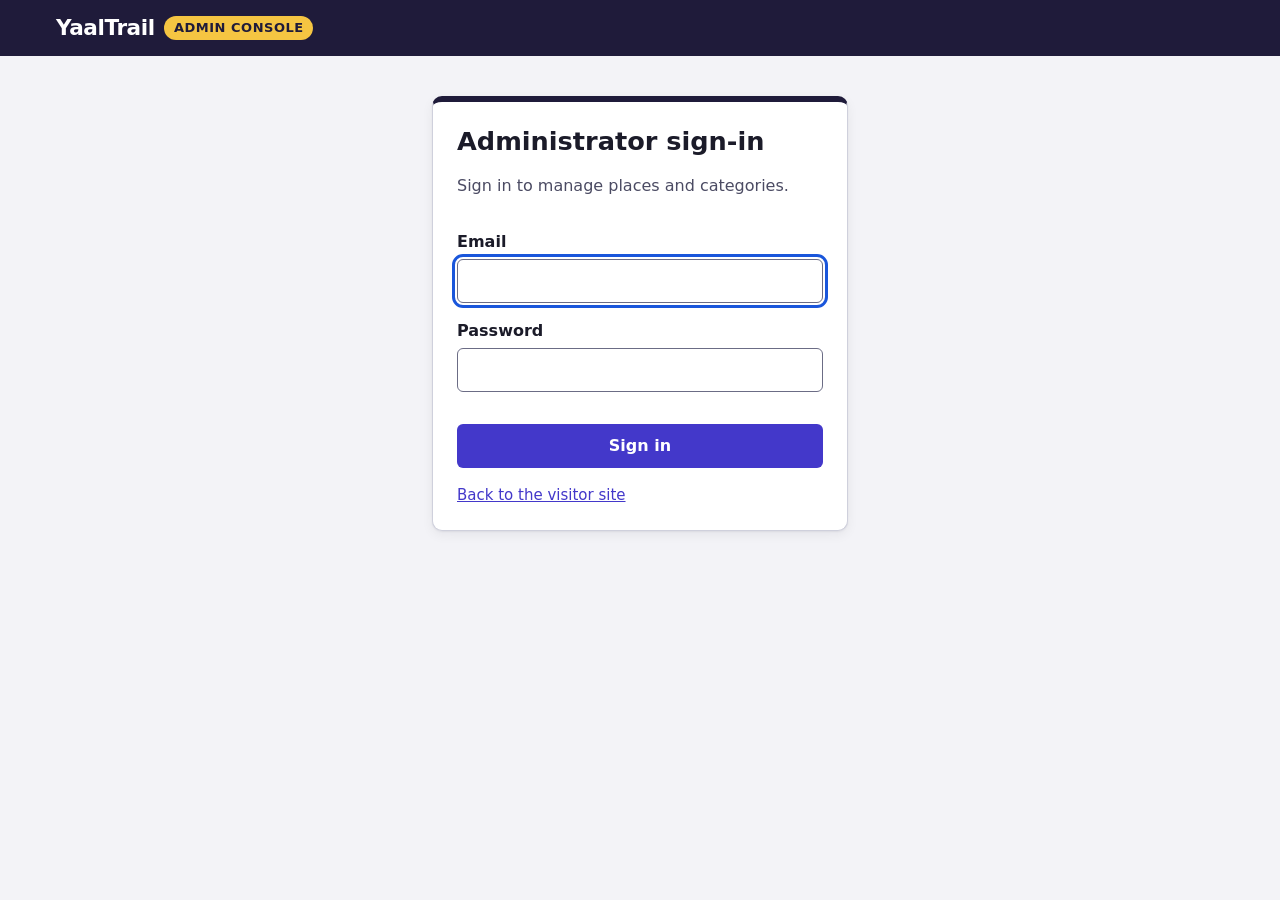
<file: YaalTrail.Api/wwwroot/admin.html>
<!DOCTYPE html>
<html lang="en">
<head>
    <meta charset="utf-8">
    <meta name="viewport" content="width=device-width, initial-scale=1">
    <meta name="robots" content="noindex, nofollow">
    <title>YaalTrail Admin Console</title>
    <link rel="stylesheet" href="css/admin.css">
    <script type="module" src="js/admin/admin.js"></script>
</head>
<body>
    <a class="skip-link" href="#admin-main">Skip to content</a>

    <!-- SRS 3.1: a different header colour and an "Admin Console" label, so it is
         clearly not the visitor site. The signed-in admin and Sign out are on every screen. -->
    <header class="admin-header">
        <div class="admin-header-inner">
            <p class="admin-brand">
                <span class="admin-brand-name">YaalTrail</span>
                <span class="admin-badge">Admin Console</span>
            </p>

            <nav id="admin-nav" class="admin-nav" aria-label="Admin sections" hidden>
                <a id="nav-places" href="#/places">Places</a>
                <a id="nav-categories" href="#/categories">Categories</a>
            </nav>

            <div id="admin-user" class="admin-user" hidden>
                <p class="admin-user-text">
                    <span class="visually-hidden">Signed in as </span>
                    <span id="admin-user-name" class="admin-user-name"></span>
                    <span id="admin-user-email" class="admin-user-email"></span>
                </p>
                <button id="sign-out" type="button" class="button button-on-dark">Sign out</button>
            </div>
        </div>
    </header>

    <!-- FR-55: shown 2 minutes before the automatic sign-out. -->
    <div id="idle-warning" class="idle-warning" role="alert" hidden>
        <p id="idle-warning-text"></p>
        <button id="stay-signed-in" type="button" class="button button-primary button-small">Stay signed in</button>
    </div>

    <main id="admin-main" class="admin-main" tabindex="-1">
        <!-- SRS 4.7: sign-in -->
        <section id="login-screen" class="login-screen" aria-labelledby="login-title" hidden>
            <div class="login-card">
                <h1 id="login-title" class="screen-title">Administrator sign-in</h1>
                <p class="muted">Sign in to manage places and categories.</p>

                <!-- Why the admin was signed out (idle, expired, signed out). -->
                <p id="login-reason" class="message message-info live-region" role="status"></p>

                <form id="login-form" class="login-form" novalidate>
                    <div class="field">
                        <label for="login-email">Email</label>
                        <input id="login-email" type="email" autocomplete="username" required maxlength="256">
                    </div>
                    <div class="field">
                        <label for="login-password">Password</label>
                        <input id="login-password" type="password" autocomplete="current-password" required maxlength="200">
                    </div>
                    <!-- FR-53: always the server's generic message. -->
                    <p id="login-error" class="message message-error live-region" role="alert"></p>
                    <button id="login-submit" type="submit" class="button button-primary">Sign in</button>
                </form>

                <p class="login-footer"><a href="/">Back to the visitor site</a></p>
            </div>
        </section>

        <div id="app-screen" hidden>
            <!-- Live regions stay in the page (empty ones take no space) so screen readers announce new text. -->
            <div id="admin-status" class="message message-info live-region" role="status"></div>
            <div id="admin-alert" class="message message-error live-region" role="alert"></div>
            <div id="screen" class="screen"></div>
        </div>
    </main>

    <!-- FR-41, FR-46: confirmation before deleting. Filled in by js/admin/confirmDialog.js. -->
    <dialog id="confirm-dialog" class="confirm-dialog"></dialog>
</body>
</html>
</file>
<file: YaalTrail.Api/wwwroot/css/admin.css>
/* YaalTrail Admin Console (SRS 3.1, 4.6, 4.7)
   Deliberately different from the green visitor site: dark indigo header and an
   "Admin Console" badge. NFR-21: works from 360px wide without sideways scrolling.
   NFR-25: every text/background pair has a contrast ratio of at least 4.5:1,
   and every control shows a visible keyboard focus outline. */

/* ---------- Design tokens ---------- */
:root {
    --bg: #f3f3f7;
    --surface: #ffffff;
    --text: #1b1b29;
    --muted: #4b4b63;          /* 8.0:1 on white */
    --border: #cfd0dc;
    --border-strong: #6b6c85;  /* form control borders, 3:1+ against white */

    --header-bg: #1f1b3a;      /* admin header, white text 15:1 */
    --header-text: #ffffff;
    --header-muted: #d4d1ee;   /* 10:1 on the header */
    --badge-bg: #f5c542;
    --badge-text: #1f1b3a;

    --primary: #4338ca;        /* 7.4:1 on white */
    --primary-hover: #3730a3;
    --primary-tint: #e9e8fb;
    --on-primary: #ffffff;

    --danger: #a31515;         /* 7.4:1 on white */
    --danger-hover: #7f1010;
    --danger-tint: #fdecea;

    --ok-bg: #e6f4ea;
    --ok-fg: #146c2e;          /* 6.1:1 on --ok-bg */
    --draft-bg: #fff6e0;
    --draft-fg: #5c4100;       /* 8.6:1 on --draft-bg */

    --info-bg: #e9e8fb;
    --info-fg: #2e2885;

    --focus: #1a56db;
    --radius: 10px;
    --radius-small: 6px;
    --shadow: 0 1px 2px rgba(16, 24, 40, 0.06), 0 4px 12px rgba(16, 24, 40, 0.06);
    --page-width: 1200px;

    font-family: system-ui, -apple-system, "Segoe UI", Roboto, "Helvetica Neue", Arial, sans-serif;
    font-size: 100%;
}

/* ---------- Base ---------- */
*,
*::before,
*::after {
    box-sizing: border-box;
}

[hidden] {
    display: none !important;
}

body {
    margin: 0;
    background: var(--bg);
    color: var(--text);
    line-height: 1.5;
    overflow-wrap: break-word;
}

h1, h2, p {
    margin: 0;
}

input,
select,
textarea,
button {
    font: inherit;
    color: inherit;
}

button {
    cursor: pointer;
}

a {
    color: var(--primary);
}

a:hover {
    color: var(--primary-hover);
}

:focus-visible {
    outline: 3px solid var(--focus);
    outline-offset: 2px;
}

.visually-hidden {
    position: absolute !important;
    width: 1px;
    height: 1px;
    padding: 0;
    margin: -1px;
    overflow: hidden;
    clip: rect(0, 0, 0, 0);
    white-space: nowrap;
    border: 0;
}

.muted,
.hint {
    color: var(--muted);
}

.hint {
    font-size: 0.875rem;
}

.skip-link {
    position: absolute;
    left: 1rem;
    top: -100px;
    z-index: 100;
    padding: 0.5rem 1rem;
    background: var(--surface);
    color: var(--primary);
    border-radius: var(--radius-small);
    font-weight: 700;
}

.skip-link:focus {
    top: 1rem;
}

/* ---------- Header ---------- */
.admin-header {
    background: var(--header-bg);
    color: var(--header-text);
}

.admin-header :focus-visible {
    outline-color: #ffffff;
}

.admin-header-inner {
    max-width: var(--page-width);
    margin: 0 auto;
    padding: 0.75rem 1rem;
    display: flex;
    flex-wrap: wrap;
    align-items: center;
    gap: 0.75rem 1.5rem;
}

.admin-brand {
    display: flex;
    align-items: center;
    gap: 0.6rem;
}

.admin-brand-name {
    font-size: 1.35rem;
    font-weight: 800;
    letter-spacing: -0.02em;
}

.admin-badge {
    padding: 0.15rem 0.6rem;
    border-radius: 999px;
    background: var(--badge-bg);
    color: var(--badge-text);
    font-size: 0.8125rem;
    font-weight: 800;
    letter-spacing: 0.04em;
    text-transform: uppercase;
}

.admin-nav {
    display: flex;
    flex-wrap: wrap;
    gap: 0.25rem;
}

.admin-nav a {
    display: inline-flex;
    align-items: center;
    min-height: 2.75rem;
    padding: 0.4rem 0.9rem;
    border-radius: var(--radius-small);
    color: var(--header-text);
    font-weight: 600;
    text-decoration: none;
}

.admin-nav a:hover {
    background: rgba(255, 255, 255, 0.12);
    color: var(--header-text);
}

/* Current section: underline AND background, not colour alone. */
.admin-nav a[aria-current="page"] {
    background: rgba(255, 255, 255, 0.18);
    text-decoration: underline;
    text-decoration-thickness: 3px;
    text-underline-offset: 6px;
}

.admin-user {
    display: flex;
    flex-wrap: wrap;
    align-items: center;
    gap: 0.5rem 1rem;
    margin-left: auto;
}

.admin-user-text {
    display: flex;
    flex-direction: column;
    line-height: 1.3;
    min-width: 0;
}

.admin-user-name {
    font-weight: 700;
}

.admin-user-email {
    color: var(--header-muted);
    font-size: 0.875rem;
}

/* ---------- Buttons ---------- */
.button {
    display: inline-flex;
    align-items: center;
    justify-content: center;
    gap: 0.25rem;
    min-height: 2.75rem;
    padding: 0.5rem 1.1rem;
    border: 1px solid transparent;
    border-radius: var(--radius-small);
    font-weight: 600;
    text-decoration: none;
    white-space: nowrap;
}

.button:disabled {
    opacity: 0.55;
    cursor: not-allowed;
}

.button-small {
    min-height: 2.5rem;
    padding: 0.3rem 0.8rem;
    font-size: 0.9375rem;
}

.button-primary {
    background: var(--primary);
    color: var(--on-primary);
}

.button-primary:hover:not(:disabled) {
    background: var(--primary-hover);
    color: var(--on-primary);
}

.button-secondary {
    border-color: var(--primary);
    background: var(--surface);
    color: var(--primary);
}

.button-secondary:hover:not(:disabled) {
    background: var(--primary-tint);
    color: var(--primary-hover);
}

.button-danger {
    background: var(--danger);
    color: #ffffff;
}

.button-danger:hover:not(:disabled) {
    background: var(--danger-hover);
}

.button-danger-outline {
    border-color: var(--danger);
    background: var(--surface);
    color: var(--danger);
}

.button-danger-outline:hover:not(:disabled) {
    background: var(--danger-tint);
}

.button-on-dark {
    border-color: #ffffff;
    background: transparent;
    color: #ffffff;
}

.button-on-dark:hover {
    background: rgba(255, 255, 255, 0.12);
}

/* ---------- Layout ---------- */
.admin-main {
    max-width: var(--page-width);
    margin: 0 auto;
    padding: 1.5rem 1rem 3rem;
}

.admin-main:focus {
    outline: none;
}

.screen {
    display: grid;
    gap: 1rem;
}

.screen > div {
    display: grid;
    gap: 1rem;
}

.screen-head {
    display: flex;
    flex-wrap: wrap;
    align-items: center;
    justify-content: space-between;
    gap: 0.75rem;
}

.screen-title {
    font-size: 1.6rem;
    line-height: 1.25;
}

.screen-title:focus {
    outline: none;
}

.section-title {
    font-size: 1.1rem;
}

.back-link {
    justify-self: start;
    font-weight: 600;
}

/* FR-55 idle warning */
.idle-warning {
    display: flex;
    flex-wrap: wrap;
    align-items: center;
    justify-content: center;
    gap: 0.5rem 1rem;
    padding: 0.75rem 1rem;
    background: var(--draft-bg);
    color: var(--draft-fg);
    border-bottom: 2px solid var(--draft-fg);
    font-weight: 600;
}

/* ---------- Messages ---------- */
.message {
    display: grid;
    justify-items: start;
    gap: 0.5rem;
    margin-bottom: 1rem;
    padding: 0.75rem 1rem;
    border-left: 4px solid;
    border-radius: var(--radius-small);
}

.message-info {
    background: var(--info-bg);
    color: var(--info-fg);
}

.message-error {
    background: var(--danger-tint);
    color: var(--danger);
    font-weight: 600;
}

/* Empty live regions stay in the page (so they are announced later) but take no space. */
.live-region:empty {
    margin: 0;
    padding: 0;
    border: 0;
}

.empty {
    padding: 1rem;
    border: 1px dashed var(--border);
    border-radius: var(--radius);
    background: var(--surface);
    color: var(--muted);
}

/* ---------- Sign-in ---------- */
.login-screen {
    display: flex;
    justify-content: center;
    padding-top: 1rem;
}

.login-card {
    display: grid;
    gap: 1rem;
    width: min(26rem, 100%);
    padding: 1.5rem;
    background: var(--surface);
    border: 1px solid var(--border);
    border-top: 6px solid var(--header-bg);
    border-radius: var(--radius);
    box-shadow: var(--shadow);
}

.login-form {
    display: grid;
    gap: 1rem;
}

.login-form .message {
    margin-bottom: 0;
}

.login-footer {
    font-size: 0.9375rem;
}

/* ---------- Form fields ---------- */
.field {
    display: grid;
    gap: 0.3rem;
    min-width: 0;
}

.field label,
.checkbox-field label {
    font-weight: 600;
}

.required {
    color: var(--muted);
    font-weight: 400;
    font-size: 0.875rem;
}

input[type="text"],
input[type="email"],
input[type="password"],
input[type="search"],
input[type="number"],
input[type="time"],
select,
textarea {
    width: 100%;
    min-height: 2.75rem;
    padding: 0.45rem 0.65rem;
    border: 1px solid var(--border-strong);
    border-radius: var(--radius-small);
    background: var(--surface);
}

input:disabled {
    background: var(--bg);
    color: var(--muted);
}

textarea {
    resize: vertical;
}

input[type="checkbox"] {
    width: 1.25rem;
    height: 1.25rem;
    accent-color: var(--primary);
}

/* Invalid fields: thicker red border AND a message, not colour alone. */
[aria-invalid="true"] {
    border: 2px solid var(--danger) !important;
}

.field-error {
    color: var(--danger);
    font-size: 0.9375rem;
    font-weight: 600;
}

.field-error::before {
    content: "! ";
    font-weight: 800;
}

.field-error:empty::before {
    content: none;
}

/* ---------- FR-45 photo editor ---------- */
.photo-editor .section-title:focus {
    outline: none;
}

.photo-list {
    list-style: none;
    margin: 0;
    padding: 0;
    display: grid;
    gap: 0.6rem;
}

.photo-item {
    display: grid;
    grid-template-columns: 6rem minmax(0, 1fr) auto;
    align-items: center;
    gap: 0.75rem;
    padding: 0.5rem;
    border: 1px solid var(--border);
    border-radius: var(--radius-small);
    background: var(--surface);
}

.photo-thumb {
    width: 6rem;
    aspect-ratio: 4 / 3;
    object-fit: cover;
    border-radius: var(--radius-small);
    background: var(--bg);
}

.photo-broken {
    display: flex;
    align-items: center;
    justify-content: center;
    padding: 0.25rem;
    color: var(--muted);
    font-size: 0.75rem;
    text-align: center;
}

.photo-text {
    display: grid;
    gap: 0.2rem;
    min-width: 0;
}

/* The first photo is the cover: a text badge, not only a position. */
.cover-badge {
    justify-self: start;
    padding: 0.05rem 0.5rem;
    border-radius: 999px;
    background: var(--primary-tint);
    color: var(--primary-hover);
    font-size: 0.8125rem;
    font-weight: 700;
}

.photo-upload {
    display: grid;
    gap: 0.75rem;
    padding-top: 0.75rem;
    border-top: 1px solid var(--border);
}

.photo-upload input[type="file"] {
    min-height: 2.75rem;
    padding: 0.4rem 0;
    max-width: 100%;
}

@media (max-width: 560px) {
    .photo-item {
        grid-template-columns: 5rem minmax(0, 1fr);
    }

    .photo-thumb {
        width: 5rem;
    }

    .photo-item .row-actions {
        grid-column: 1 / -1;
    }
}

.field-row {
    display: grid;
    grid-template-columns: repeat(auto-fit, minmax(min(100%, 14rem), 1fr));
    gap: 1rem;
}

.checkbox-field {
    display: flex;
    align-items: center;
    gap: 0.6rem;
    min-height: 2.75rem;
}

.form-actions {
    display: flex;
    flex-wrap: wrap;
    gap: 0.75rem;
}

/* ---------- Place form ---------- */
.place-form {
    display: grid;
    gap: 1.25rem;
}

.form-section {
    display: grid;
    gap: 1rem;
    margin: 0;
    padding: 1rem 1.25rem 1.25rem;
    background: var(--surface);
    border: 1px solid var(--border);
    border-radius: var(--radius);
}

.form-section legend {
    padding: 0 0.4rem;
    font-size: 1.05rem;
    font-weight: 700;
}

.error-summary {
    padding: 1rem 1.25rem;
    border: 2px solid var(--danger);
    border-radius: var(--radius);
    background: var(--danger-tint);
    color: var(--danger);
}

.error-summary:focus {
    outline: 3px solid var(--focus);
    outline-offset: 2px;
}

.error-summary h2 {
    margin-bottom: 0.4rem;
    font-size: 1.05rem;
}

.error-summary ul {
    margin: 0;
    padding-left: 1.25rem;
}

.error-summary a {
    color: var(--danger);
    font-weight: 600;
}

.meta {
    display: grid;
    grid-template-columns: repeat(auto-fit, minmax(min(100%, 12rem), 1fr));
    gap: 0.75rem;
    margin: 0;
}

.meta div {
    padding: 0.6rem 0.8rem;
    background: var(--surface);
    border: 1px solid var(--border);
    border-radius: var(--radius-small);
}

.meta dt {
    color: var(--muted);
    font-size: 0.8125rem;
    font-weight: 600;
}

.meta dd {
    margin: 0;
    font-weight: 600;
}

/* FR-44 opening-hours editor */
.hours-table {
    width: 100%;
    border-collapse: collapse;
}

.hours-table th,
.hours-table td {
    padding: 0.4rem 0.5rem;
    border-bottom: 1px solid var(--border);
    text-align: left;
    vertical-align: middle;
}

.hours-table thead th {
    color: var(--muted);
    font-size: 0.875rem;
}

.hours-table tbody th {
    font-weight: 600;
}

.hours-table input[type="time"] {
    max-width: 9rem;
}

.closed-toggle {
    display: inline-flex;
    align-items: center;
    gap: 0.5rem;
    min-height: 2.75rem;
    cursor: pointer;
}

.closed-toggle span {
    display: none; /* the column heading says it on wide screens */
}

.hours-error-row td {
    padding-top: 0;
}

.hours-editor > .button {
    justify-self: start;
}

/* ---------- Toolbar and data tables ---------- */
.toolbar {
    display: flex;
    flex-wrap: wrap;
    gap: 0.75rem 1rem;
    align-items: flex-end;
}

.toolbar .field:first-child {
    flex: 1 1 18rem;
}

.toolbar .field:last-child {
    flex: 0 1 12rem;
}

.table-area {
    min-width: 0;
}

.data-table {
    width: 100%;
    border-collapse: collapse;
    background: var(--surface);
    border: 1px solid var(--border);
    border-radius: var(--radius);
    overflow: hidden;
}

.data-table th,
.data-table td {
    padding: 0.6rem 0.75rem;
    border-bottom: 1px solid var(--border);
    text-align: left;
    vertical-align: middle;
}

.data-table thead th {
    background: var(--bg);
    color: var(--muted);
    font-size: 0.8125rem;
    font-weight: 700;
    letter-spacing: 0.03em;
    text-transform: uppercase;
}

.data-table tbody th {
    font-weight: 600;
}

.data-table tbody tr:last-child > * {
    border-bottom: none;
}

.row-actions {
    display: flex;
    flex-wrap: wrap;
    gap: 0.4rem;
}

/* FR-47, NFR-25: icon AND text */
.status-badge {
    display: inline-flex;
    align-items: center;
    gap: 0.35rem;
    padding: 0.15rem 0.6rem;
    border-radius: 999px;
    font-size: 0.875rem;
    font-weight: 700;
    white-space: nowrap;
}

.status-badge.is-published {
    background: var(--ok-bg);
    color: var(--ok-fg);
}

.status-badge.is-unpublished {
    background: var(--draft-bg);
    color: var(--draft-fg);
    border: 1px dashed var(--draft-fg);
}

/* Category forms */
.inline-form {
    display: grid;
    gap: 0.75rem;
    padding: 1rem 1.25rem;
    background: var(--surface);
    border: 1px solid var(--border);
    border-radius: var(--radius);
}

.rename-form {
    display: flex;
    flex-wrap: wrap;
    align-items: center;
    gap: 0.5rem;
}

.rename-form input {
    flex: 1 1 14rem;
    width: auto;
}

.rename-form .field-error {
    flex-basis: 100%;
}

/* ---------- Narrow screens: table rows become cards ---------- */
@media (max-width: 760px) {
    .data-table,
    .data-table tbody,
    .data-table tr,
    .data-table th,
    .data-table td {
        display: block;
        width: 100%;
    }

    .data-table {
        border: none;
        background: none;
    }

    .data-table thead {
        position: absolute;
        width: 1px;
        height: 1px;
        overflow: hidden;
        clip: rect(0, 0, 0, 0);
    }

    .data-table tbody tr {
        margin-bottom: 0.75rem;
        padding: 0.5rem 0.75rem;
        background: var(--surface);
        border: 1px solid var(--border);
        border-radius: var(--radius);
    }

    .data-table tbody th,
    .data-table tbody td {
        padding: 0.35rem 0;
        border: none;
    }

    .data-table tbody [data-label]::before {
        content: attr(data-label);
        display: block;
        color: var(--muted);
        font-size: 0.75rem;
        font-weight: 700;
        letter-spacing: 0.03em;
        text-transform: uppercase;
    }

    .hours-table thead {
        position: absolute;
        width: 1px;
        height: 1px;
        overflow: hidden;
        clip: rect(0, 0, 0, 0);
    }

    .hours-table,
    .hours-table tbody,
    .hours-table tr {
        display: block;
    }

    .hours-table tbody tr[data-day] {
        display: grid;
        grid-template-columns: 1fr 1fr;
        gap: 0.4rem 0.75rem;
        padding: 0.6rem 0;
        border-bottom: 1px solid var(--border);
    }

    .hours-table tbody tr[data-day] th {
        grid-column: 1 / -1;
        padding: 0;
        border: none;
    }

    .hours-table tbody tr td {
        display: block;
        padding: 0;
        border: none;
    }

    .hours-table tbody td[data-label]::before {
        content: attr(data-label);
        display: block;
        color: var(--muted);
        font-size: 0.8125rem;
        font-weight: 600;
    }

    .hours-table tbody td[data-label]:last-child::before {
        display: none;
    }

    .hours-table tbody td:last-child {
        grid-column: 1 / -1;
    }

    .hours-table input[type="time"] {
        max-width: none;
    }

    .closed-toggle span {
        display: inline;
    }

    .admin-user {
        margin-left: 0;
    }
}

/* ---------- Confirm dialog (FR-41, FR-46) ---------- */
.confirm-dialog {
    width: min(30rem, calc(100% - 2rem));
    padding: 1.25rem 1.5rem;
    border: none;
    border-top: 6px solid var(--danger);
    border-radius: var(--radius);
    background: var(--surface);
    color: var(--text);
    box-shadow: 0 12px 32px rgba(16, 24, 40, 0.25);
}

.confirm-dialog::backdrop {
    background: rgba(15, 15, 30, 0.6);
}

.confirm-dialog p {
    margin-top: 0.6rem;
}

.dialog-title {
    font-size: 1.2rem;
}

.dialog-actions {
    display: flex;
    flex-wrap: wrap;
    justify-content: flex-end;
    gap: 0.6rem;
    margin-top: 1.25rem;
}

@media (prefers-reduced-motion: reduce) {
    *,
    *::before,
    *::after {
        transition: none !important;
    }
}
</file>
